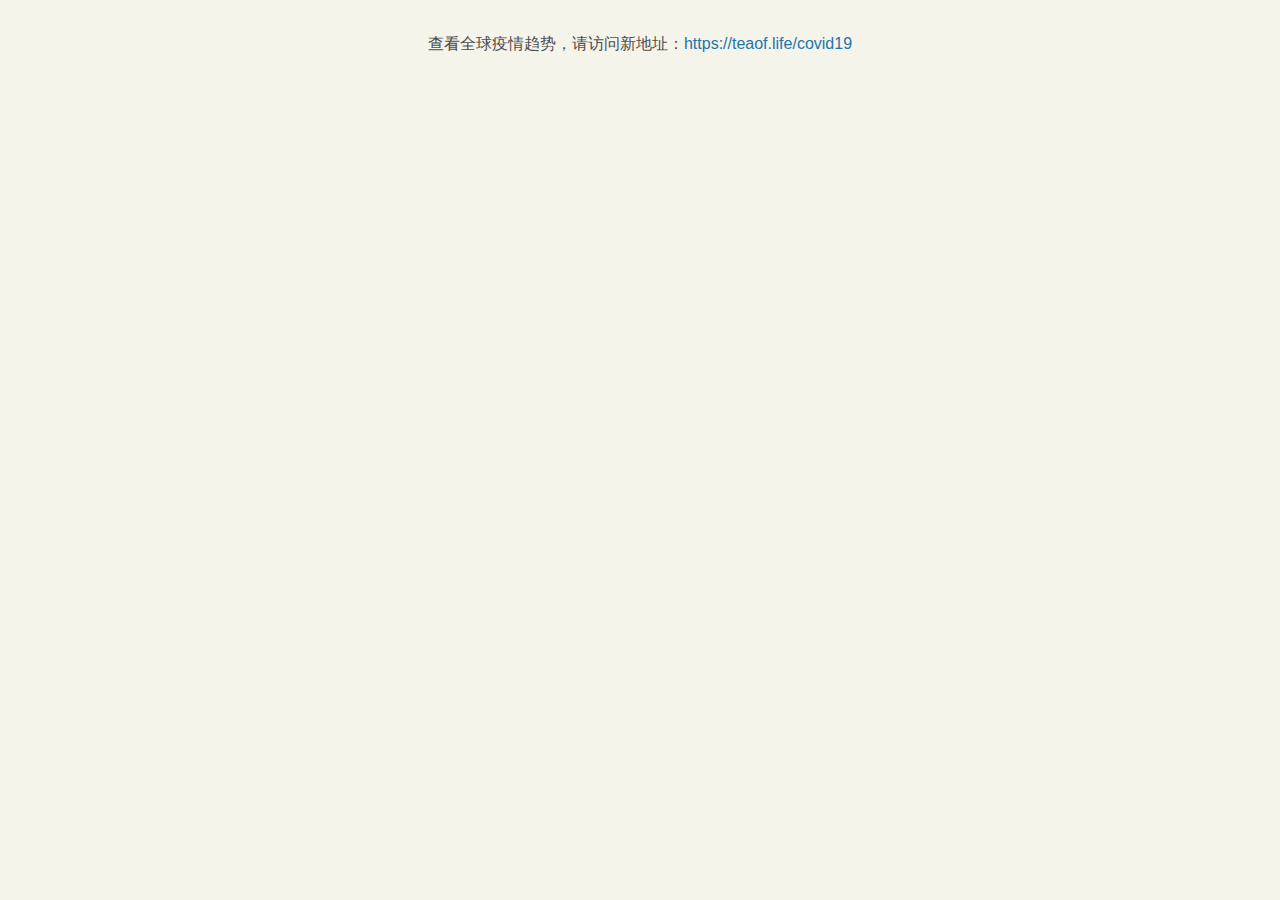
<file: index.html>
<!doctype>
<html>
<head>
  <link href='css/new.css' rel='stylesheet' type='text/css' />
  <!-- <link rel="stylesheet" type="text/css" href="css/toggle-switch.css"/> -->
  <link rel="stylesheet" href="css/trend.css"/>
  <link href='favicon.png' rel='icon'>
  <meta content='width=device-width, initial-scale=1.0' name='viewport'>
  <meta content='text/html; charset=utf-8' http-equiv='content-type' />

  <title>全球新冠肺炎COVID-19疫情发展趋势</title>
  <meta content='全球新冠肺炎COVID-19疫情发展趋势' property='og:title' />
  <meta content='https://teaof.life/corona' property='og:url' />
  <meta content="Global Covid-19 infections trending, 全球新冠肺炎COVID-19疫情发展趋势" property='og:description' />
  <meta content="blog" property="og:type" />
</head>
<body>

查看全球疫情趋势，请访问新地址：<a href="https://teaof.life/covid19">https://teaof.life/covid19</a>   
</body>
  <!-- <footer>数据来源：柏林晨报；数据可视化：生茶</footer> -->
  <!-- Global site tag (gtag.js) - Google Analytics -->
  <script async src="https://www.googletagmanager.com/gtag/js?id=UA-64121308-2"></script>
  <script>
    window.dataLayer = window.dataLayer || [];
    function gtag(){dataLayer.push(arguments);}
    gtag('js', new Date());

    gtag('config', 'UA-64121308-2');
  </script>
  </html>
</file>
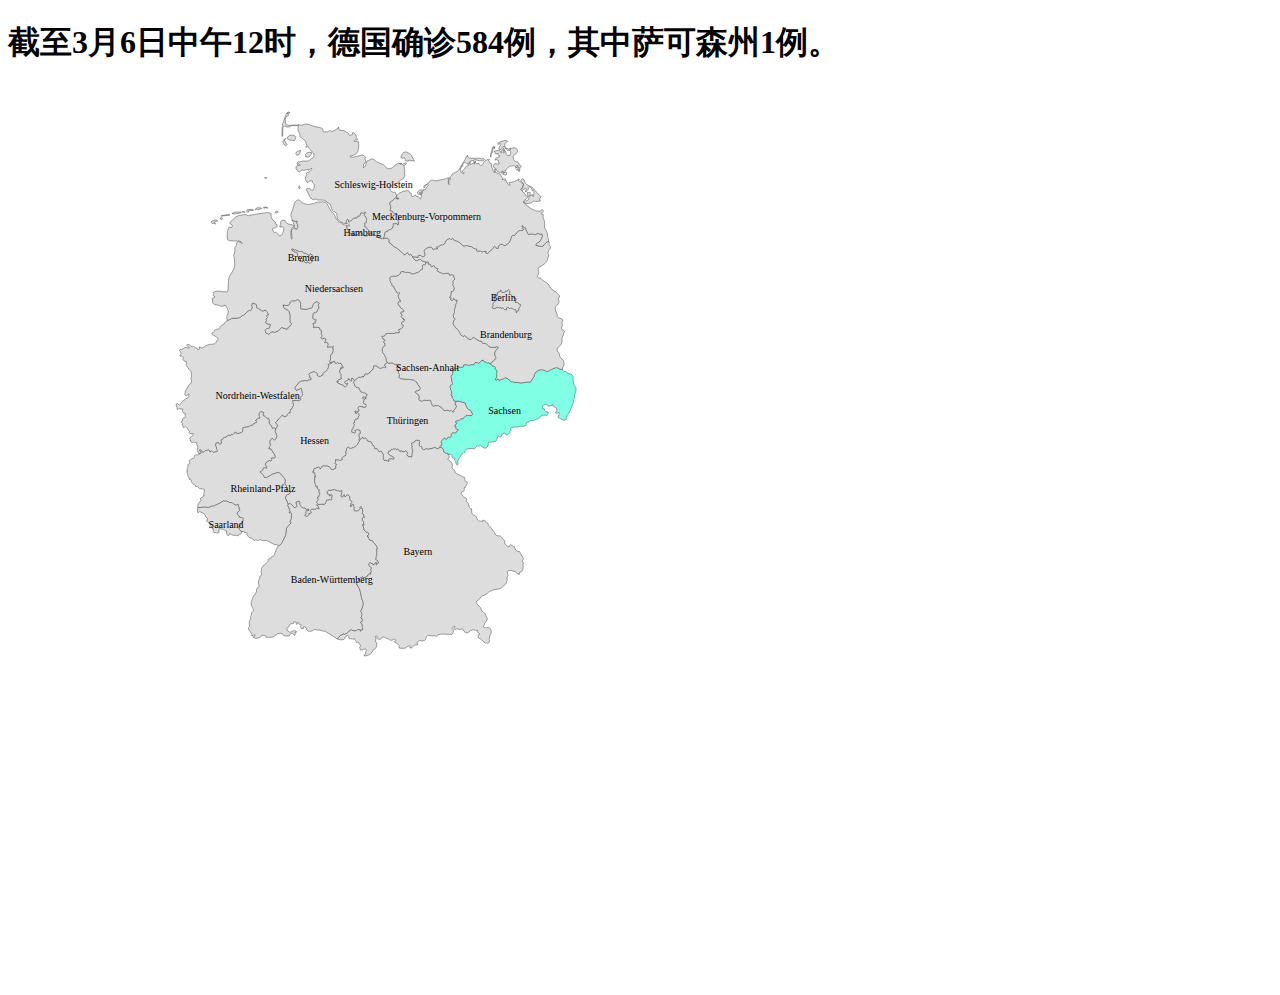
<file: corona.html>
<!DOCTYPE html>
<meta charset="utf-8">
<head>
    <title></title>
</head>
<body>
<script src="d3.min.js"></script>
<script src="topojson.min.js"></script>
    <script src="datamaps.deu.js"></script>
    <h1 id='t1'></h1>
    <div id="convas" style="height: 900px; width: 600px;"></div>
    <script>
        document.title = "截至3月6日中午12时，德国确诊584例，其中萨可森州1例。";
        document.getElementById('t1').innerHTML = document.title;
    var bubble_map = new Datamap({
        element: document.getElementById('convas'),
        scope: 'deu',
        geographyConfig: {
            popupOnHover: true,
            highlightOnHover: true,
            borderColor: '#444',
            borderWidth: 0.5,
        },
    fills: {
    defaultFill: "#dddddd",
    high: 'red',
    middle: '#80ffe5',
    low: '#0f00fa'
    },
    data: {
    'Sachsen': { fillKey: 'middle' },
    },
    setProjection: function (element) {
        var projection = d3.geo.mercator()
            .center([13, 52]) // always in [East Latitude, North Longitude]
            .scale(2500);
        var path = d3.geo.path().projection(projection);
        return { path: path, projection: projection };
    }
    });

    let scale = 0.5;

    let bubbles = [
        {
        centered: "Nordrhein-Westfalen",
        fillKey: "high",
        radius: 324*scale,
        value:324
        },
        {
            centered: "Baden-Württemberg",
            fillKey: "high",
            radius: 89*scale,
        },
        {
            centered: "Bayern",
            fillKey: "high",
            radius: 87*scale,
            value:87
        },
        {
            centered: "Brandenburg",
            fillKey: "high",
            radius: 1*scale,
            value:1
        },
        {
            centered: "Berlin",
            fillKey: "high",
            radius: 15*scale,
            value:15
        },
        {
            centered: "Bremen",
            fillKey: "high",
            radius: 4*scale,
            value:4
        },
        {
            centered: "Hamburg",
            fillKey: "high",
            radius: 8*scale,
            value:8
        },
        {
            centered: "Hessen",
            fillKey: "high",
            radius: 14*scale,
            value:14
        },
        {
            centered: "Mecklenburg-Vorpommern",
            fillKey: "high",
            radius: 5*scale,
            value:5
        },
        {
            centered: "Niedersachsen",
            fillKey: "high",
            radius: 18*scale,
            value:18
        },
        {
            centered: "Rheinland-Pfalz",
            fillKey: "high",
            radius: 9*scale,
            value:9
        },
        {
            centered: "Saarland",
            fillKey: "high",
            radius: 1*scale,
            value:1
        },
        {
            centered: "Sachsen-Anhalt",
            fillKey: "high",
            radius: 0*scale,
            value:0
        },
        {
            centered: "Sachsen",
            fillKey: "high",
            radius: 1*scale,
            value:1
        },
        {
            centered: "Schleswig-Holstein",
            fillKey: "high",
            radius: 7*scale,
            value:7
        },
        {
            centered: "Thüringen",
            fillKey: "high",
            radius: 1*scale,
            value:1
        },
    ];

    bubble_map.labels();
    //ISO ID code for city or <state></state>
    setTimeout(() => { // only start drawing bubbles on the map when map has rendered completely.
        bubble_map.bubbles(bubbles, {
            popupTemplate: function (geo, data) {
                return `<div class="hoverinfo">${data.centered}: ${data.value}</div>`;
            }
        });
    }, 1000);

    window.addEventListener('resize', function() {
        window.bubble_map.resize();
    });
    </script>
</body>

</html>
</file>
<file: css/new.css>
body{padding:0; text-align: center; margin:30px 0;line-height:1.8em;font-size:16px;-webkit-font-smoothing:antialiased;word-wrap:break-word;background-color:#f4f4eb;font-family: 'Source Sans Pro', Arial, Helvetica, sans-serif;color: #4D4D4D;align-items: center;flex-direction: column;}code{font-family:'Cutive Mono', "YuMincho", monospace}h3,.name{font-weight:normal}h3{background:url("fun-line.png") 0 100% no-repeat;margin-left:-2px;padding-left:0px;background-size:20px;font-size:1.2em}p{margin-bottom:1.5em;margin-bottom:1.5em}.pagination{margin:100px 0 40px}a{color:#1D75AB;text-decoration:none}a.page-nav{white-space:nowrap;margin-right:30px;padding:0 10px;border-bottom:1px solid #489CCB;font-size:0.8em}h3{margin-top:50px}h3:first-child{margin-top:0}.post-title{background:none;margin:0;font-size:1.5em}mark{background-color:#F5FFCD}div,a,img{box-sizing:border-box}.header,.footer,.wrapper{width:100%;margin:0 auto;width:450px}.footer,.header{padding:30px 0}.wrapper:after{content:"";display:block;clear:both}.post-header:after{display:block;content:"";background:url("fun-line.png") no-repeat;height:5px;width:20px;background-size:100%;margin:30px 0}.post-header,article{margin-bottom:30px}article img:not(.emoji){padding:20px;border:1px solid #eee}.photos:before,.photos:after,.caption:before,.caption:after{content:"";display:block;clear:both}.photos{position:relative;margin-bottom:15px}.photo{display:inline-block;margin-right:15px;margin-bottom:15px;float:left}.photo img{background-color:#f0f0f0;width:50px;height:50px;border-radius:10px}.photo.p-1:hover ~ .c-1,.photo.p-2:hover ~ .c-2,.photo.p-3:hover ~ .c-3,.photo.p-4:hover ~ .c-4{display:block}.caption{display:none;top:100%;line-height:1;font-size:0.8em;position:absolute}.list{padding-left:15px;list-style-image:url("x.png")}.list li{padding:0;font-size:0.9em;color:#4B4640;margin-bottom:15px}.list a{font-weight:bold}.list a:visited:before{content:"✔️ "}.list time{font-size:12px;margin-top:-8px;display:block;color:#999}img{max-width:100%}hr{margin:40px 70% 40px 0;border:0;border-top:1px solid #A6D2E2}blockquote{margin:40px 0px;padding:10px 20px 10px 50px;border-left:4px double #ddd}blockquote p:first-child{margin-top:0}blockquote p:last-child{margin-bottom:0}

th, td {width: 30%; font-size: xx-large; align-content: center; text-align: center; font-weight: lighter;}
table{align-self: center; text-align: center; align: center; margin: 0 auto; margin-bottom: 18px;}
.checkbox-container label {
  background-color: #dddddd;
  border: 1px solid #f4f4eb;
  border-radius: 20px;
  display: inline-block;
  position: relative;
  transition: all 0.3s ease-out;
  width: 45px;
  height: 25px;
  z-index: 2;
}

.checkbox-container label::after {
  content: ' ';
  background-color: #f4f4eb;
  border-radius: 50%;
  position: absolute;
  top: 1.5px;
  left: 1px;
  transform: translateX(0);
  transition: transform 0.05s linear;
  width: 20px;
  height: 20px;
  z-index: 3;
}

.checkbox-container input {
  visibility: hidden;
  position: absolute;
  z-index: 2;
}

.checkbox-container input:checked + label + .active-circle {
  transform: translate(-50%, -50%) scale(15);
}

.checkbox-container input:checked + label::after {
  transform: translateX(calc(100% + 0.5px));
}

.checkbox-container.green .active-circle,
.checkbox-container.green input:checked + label {
  background-color: #dddddd;
}

path { 
  stroke: steelblue;
  stroke-width: 0.5;
  fill: none;
}

.axis path,
.axis line {
  fill: none;
  stroke: grey;
  stroke-width: 1;
  shape-rendering: crispEdges;
}


.label {
    position:absolute;
}

circle {
    cursor: pointer;
    fill: rgb(166, 189, 219);
}

.donut {
  width: 2rem;
  height: 2rem;
  margin: 2rem;
  border-radius: 50%;
  border: 0.3rem solid #4D4D4D;
  border-top-color: white;
  animation: 1.5s spin infinite linear;

  &.multi {
    border-bottom-color: #4D4D4D;
  }
}
@keyframes spin {
  to {
    transform: rotate(360deg);
  }
}
</file>
<file: css/toggle-switch.css>
@charset "UTF-8";
/*
* CSS TOGGLE SWITCH
*
* Ionuț Colceriu - ghinda.net
* https://github.com/ghinda/css-toggle-switch
*
*/
/* supported values are px, rem-calc, em-calc
 */
/* imports
 */
/* Functions
 */
/* Shared
 */
/* Hide by default
 */
.switch-toggle a,
.switch-light span span {
  display: none; }

/* We can't test for a specific feature,
 * so we only target browsers with support for media queries.
 */
@media only screen {
  /* Checkbox
 */
  .switch-light {
    position: relative;
    display: block;
    /* simulate default browser focus outlines on the switch,
   * when the inputs are focused.
   */ }
    .switch-light::after {
      clear: both;
      content: '';
      display: table; }
    .switch-light *,
    .switch-light *:before,
    .switch-light *:after {
      box-sizing: border-box; }
    .switch-light a {
      display: block;
      transition: all 0.2s ease-out; }
    .switch-light label,
    .switch-light > span {
      /* breathing room for bootstrap/foundation classes.
     */
      line-height: 2em; }
    .switch-light input:focus ~ span a,
    .switch-light input:focus + label {
      outline-width: 2px;
      outline-style: solid;
      outline-color: Highlight;
      /* Chrome/Opera gets its native focus styles.
     */ } }
    @media only screen and (-webkit-min-device-pixel-ratio: 0) {
      .switch-light input:focus ~ span a,
      .switch-light input:focus + label {
        outline-color: -webkit-focus-ring-color;
        outline-style: auto; } }

@media only screen {
  /* don't hide the input from screen-readers and keyboard access
 */
  .switch-light input {
    position: absolute;
    opacity: 0;
    z-index: 3; }
  .switch-light input:checked ~ span a {
    right: 0%; }
  /* inherit from label
 */
  .switch-light strong {
    font-weight: inherit; }
  .switch-light > span {
    position: relative;
    overflow: hidden;
    display: block;
    min-height: 2em;
    /* overwrite 3rd party classes padding
   * eg. bootstrap .alert
   */
    padding: 0;
    text-align: left; }
  .switch-light span span {
    position: relative;
    z-index: 2;
    display: block;
    float: left;
    width: 50%;
    text-align: center;
    user-select: none; }
  .switch-light a {
    position: absolute;
    right: 50%;
    top: 0;
    z-index: 1;
    display: block;
    width: 50%;
    height: 100%;
    padding: 0; }
  /* bootstrap 4 tweaks
*/
  .switch-light.row {
    display: flex; }
  .switch-light .alert-light {
    color: #4D4D4D; }
  /* Radio Switch
 */
  .switch-toggle {
    position: relative;
    display: block;
    /* simulate default browser focus outlines on the switch,
   * when the inputs are focused.
   */
    /* For callout panels in foundation
  */
    padding: 0 !important;
    /* 2 items
   */
    /* 3 items
   */
    /* 4 items
   */
    /* 5 items
   */
    /* 6 items
   */ }
    .switch-toggle::after {
      clear: both;
      content: '';
      display: table; }
    .switch-toggle *,
    .switch-toggle *:before,
    .switch-toggle *:after {
      box-sizing: border-box; }
    .switch-toggle a {
      display: block;
      transition: all 0.2s ease-out; }
    .switch-toggle label,
    .switch-toggle > span {
      /* breathing room for bootstrap/foundation classes.
     */
      line-height: 2em; }
    .switch-toggle input:focus ~ span a,
    .switch-toggle input:focus + label {
      outline-width: 2px;
      outline-style: solid;
      outline-color: Highlight;
      /* Chrome/Opera gets its native focus styles.
     */ } }
    @media only screen and (-webkit-min-device-pixel-ratio: 0) {
      .switch-toggle input:focus ~ span a,
      .switch-toggle input:focus + label {
        outline-color: -webkit-focus-ring-color;
        outline-style: auto; } }

@media only screen {
    .switch-toggle input {
      position: absolute;
      left: 0;
      opacity: 0; }
    .switch-toggle input + label {
      position: relative;
      z-index: 2;
      display: block;
      float: left;
      padding: 0 0.5em;
      margin: 0;
      text-align: center; }
    .switch-toggle a {
      position: absolute;
      top: 0;
      left: 0;
      padding: 0;
      z-index: 1;
      width: 10px;
      height: 100%; }
    .switch-toggle label:nth-child(2):nth-last-child(4),
    .switch-toggle label:nth-child(2):nth-last-child(4) ~ label,
    .switch-toggle label:nth-child(2):nth-last-child(4) ~ a {
      width: 50%; }
    .switch-toggle label:nth-child(2):nth-last-child(4) ~ input:checked:nth-child(3) + label ~ a {
      left: 50%; }
    .switch-toggle label:nth-child(2):nth-last-child(6),
    .switch-toggle label:nth-child(2):nth-last-child(6) ~ label,
    .switch-toggle label:nth-child(2):nth-last-child(6) ~ a {
      width: 33.33%; }
    .switch-toggle label:nth-child(2):nth-last-child(6) ~ input:checked:nth-child(3) + label ~ a {
      left: 33.33%; }
    .switch-toggle label:nth-child(2):nth-last-child(6) ~ input:checked:nth-child(5) + label ~ a {
      left: 66.66%; }
    .switch-toggle label:nth-child(2):nth-last-child(8),
    .switch-toggle label:nth-child(2):nth-last-child(8) ~ label,
    .switch-toggle label:nth-child(2):nth-last-child(8) ~ a {
      width: 25%; }
    .switch-toggle label:nth-child(2):nth-last-child(8) ~ input:checked:nth-child(3) + label ~ a {
      left: 25%; }
    .switch-toggle label:nth-child(2):nth-last-child(8) ~ input:checked:nth-child(5) + label ~ a {
      left: 50%; }
    .switch-toggle label:nth-child(2):nth-last-child(8) ~ input:checked:nth-child(7) + label ~ a {
      left: 75%; }
    .switch-toggle label:nth-child(2):nth-last-child(10),
    .switch-toggle label:nth-child(2):nth-last-child(10) ~ label,
    .switch-toggle label:nth-child(2):nth-last-child(10) ~ a {
      width: 20%; }
    .switch-toggle label:nth-child(2):nth-last-child(10) ~ input:checked:nth-child(3) + label ~ a {
      left: 20%; }
    .switch-toggle label:nth-child(2):nth-last-child(10) ~ input:checked:nth-child(5) + label ~ a {
      left: 40%; }
    .switch-toggle label:nth-child(2):nth-last-child(10) ~ input:checked:nth-child(7) + label ~ a {
      left: 60%; }
    .switch-toggle label:nth-child(2):nth-last-child(10) ~ input:checked:nth-child(9) + label ~ a {
      left: 80%; }
    .switch-toggle label:nth-child(2):nth-last-child(12),
    .switch-toggle label:nth-child(2):nth-last-child(12) ~ label,
    .switch-toggle label:nth-child(2):nth-last-child(12) ~ a {
      width: 16.6%; }
    .switch-toggle label:nth-child(2):nth-last-child(12) ~ input:checked:nth-child(3) + label ~ a {
      left: 16.6%; }
    .switch-toggle label:nth-child(2):nth-last-child(12) ~ input:checked:nth-child(5) + label ~ a {
      left: 33.2%; }
    .switch-toggle label:nth-child(2):nth-last-child(12) ~ input:checked:nth-child(7) + label ~ a {
      left: 49.8%; }
    .switch-toggle label:nth-child(2):nth-last-child(12) ~ input:checked:nth-child(9) + label ~ a {
      left: 66.4%; }
    .switch-toggle label:nth-child(2):nth-last-child(12) ~ input:checked:nth-child(11) + label ~ a {
      left: 83%; }
  /* Candy Theme
 * Based on the "Sort Switches / Toggles (PSD)" by Ormal Clarck
 * http://www.premiumpixels.com/freebies/sort-switches-toggles-psd/
 */
  .switch-toggle.switch-candy,
  .switch-light.switch-candy > span {
    background-color: #2d3035;
    border-radius: 0px;
    box-shadow: inset 0 2px 6px rgba(0, 0, 0, 0.3), 0 1px 0 rgba(255, 255, 255, 0.2); }
  .switch-light.switch-candy span span,
  .switch-light.switch-candy input:checked ~ span span:first-child,
  .switch-toggle.switch-candy label {
    color: #fff;
    font-weight: bold;
    text-align: center;
    text-shadow: 0px 0px 0px #191b1e; }
  .switch-light.switch-candy input ~ span span:first-child,
  .switch-light.switch-candy input:checked ~ span span:nth-child(2),
  .switch-candy input:checked + label {
    color: #4D4D4D;
    text-shadow: 0 0px 0 rgba(255, 255, 255, 0.5); }
  .switch-candy a {
    border: 1px solid #4D4D4D;
    border-radius: 0px;
    box-shadow: 0 1px 0px rgba(0, 0, 0, 0.2), inset 0 0px 0px rgba(255, 255, 255, 0.45);
    background-color: #f4f4eb;
    background-image: linear-gradient(rgba(255, 255, 255, 0.2), transparent); }
  .switch-candy-blue a {
    background-color: #38a3d4; }
  .switch-candy-yellow a {
    background-color: #f5e560; }
  /* iOS Theme
*/
  .switch-ios.switch-light span span {
    color: #888b92; }
  .switch-ios.switch-light a {
    left: 0;
    top: 0;
    width: 2em;
    height: 2em;
    background-color: #fff;
    border-radius: 100%;
    border: 0.25em solid #D8D9DB;
    transition: all .2s ease-out; }
  .switch-ios.switch-light > span {
    display: block;
    width: 100%;
    height: 2em;
    background-color: #D8D9DB;
    border-radius: 1.75em;
    transition: all .4s ease-out; }
  .switch-ios.switch-light > span span {
    position: absolute;
    top: 0;
    left: 0;
    width: 100%;
    opacity: 0;
    line-height: 1.875em;
    vertical-align: middle;
    transition: all .2s ease-out; }
    .switch-ios.switch-light > span span:first-of-type {
      opacity: 1;
      padding-left: 1.875em; }
    .switch-ios.switch-light > span span:last-of-type {
      padding-right: 1.875em; }
  .switch-ios.switch-light input:checked ~ span a {
    left: 100%;
    border-color: #4BD865;
    margin-left: -2em; }
  .switch-ios.switch-light input:checked ~ span {
    border-color: #4BD865;
    box-shadow: inset 0 0 0 30px #4BD865; }
  .switch-ios.switch-light input:checked ~ span span:first-of-type {
    opacity: 0; }
  .switch-ios.switch-light input:checked ~ span span:last-of-type {
    opacity: 1;
    color: #fff; }
  .switch-ios.switch-toggle {
    background-color: #D8D9DB;
    border-radius: 30px;
    box-shadow: inset rgba(0, 0, 0, 0.1) 0 1px 0; }
    .switch-ios.switch-toggle a {
      background-color: #4BD865;
      border: 0.125em solid #D8D9DB;
      border-radius: 1.75em;
      transition: all 0.12s ease-out; }
    .switch-ios.switch-toggle label {
      height: 2.4em;
      color: #888b92;
      line-height: 2.4em;
      vertical-align: middle; }
  .switch-ios input:checked + label {
    color: #3e4043; }
  /* Holo Theme
 */
  .switch-toggle.switch-holo,
  .switch-light.switch-holo > span {
    background-color: #464747;
    border-radius: 1px;
    box-shadow: inset rgba(0, 0, 0, 0.1) 0 1px 0;
    color: #fff;
    text-transform: uppercase; }
  .switch-holo label {
    color: #fff; }
  .switch-holo > span span {
    opacity: 0;
    transition: all 0.1s; }
    .switch-holo > span span:first-of-type {
      opacity: 1; }
  .switch-holo > span span,
  .switch-holo label {
    font-size: 85%;
    line-height: 2.15625em; }
  .switch-holo a {
    background-color: #666;
    border-radius: 1px;
    box-shadow: inset rgba(255, 255, 255, 0.2) 0 1px 0, inset rgba(0, 0, 0, 0.3) 0 -1px 0; }
  /* Selected ON switch-light
*/
  .switch-holo.switch-light input:checked ~ span a {
    background-color: #0E88B1; }
  .switch-holo.switch-light input:checked ~ span span:first-of-type {
    opacity: 0; }
  .switch-holo.switch-light input:checked ~ span span:last-of-type {
    opacity: 1; }
  /* Material Theme
 */
  /* switch-light
 */
  .switch-light.switch-material a {
    top: -0.1875em;
    width: 1.75em;
    height: 1.75em;
    border-radius: 50%;
    background: #fafafa;
    box-shadow: 0 0.125em 0.125em 0 rgba(0, 0, 0, 0.14), 0 0.1875em 0.125em -0.125em rgba(0, 0, 0, 0.2), 0 0.125em 0.25em 0 rgba(0, 0, 0, 0.12);
    transition: right 0.28s cubic-bezier(0.4, 0, 0.2, 1); }
  .switch-material.switch-light {
    overflow: visible; }
    .switch-material.switch-light::after {
      clear: both;
      content: '';
      display: table; }
  .switch-material.switch-light > span {
    overflow: visible;
    position: relative;
    top: 0.1875em;
    width: 3.25em;
    height: 1.5em;
    min-height: auto;
    border-radius: 1em;
    background: rgba(0, 0, 0, 0.26); }
  .switch-material.switch-light span span {
    position: absolute;
    clip: rect(0 0 0 0); }
  .switch-material.switch-light input:checked ~ span a {
    right: 0;
    background: #3f51b5;
    box-shadow: 0 0.1875em 0.25em 0 rgba(0, 0, 0, 0.14), 0 0.1875em 0.1875em -0.125em rgba(0, 0, 0, 0.2), 0 0.0625em 0.375em 0 rgba(0, 0, 0, 0.12); }
  .switch-material.switch-light input:checked ~ span {
    background: rgba(63, 81, 181, 0.5); }
  /* switch-toggle
 */
  .switch-toggle.switch-material {
    overflow: visible; }
    .switch-toggle.switch-material::after {
      clear: both;
      content: '';
      display: table; }
  .switch-toggle.switch-material a {
    top: 48%;
    width: 0.375em !important;
    height: 0.375em;
    margin-left: 0.25em;
    background: #3f51b5;
    border-radius: 100%;
    transform: translateY(-50%);
    transition: transform .4s ease-in; }
  .switch-toggle.switch-material label {
    color: rgba(0, 0, 0, 0.54);
    font-size: 1em; }
  .switch-toggle.switch-material label:before {
    content: '';
    position: absolute;
    top: 48%;
    left: 0;
    display: block;
    width: 0.875em;
    height: 0.875em;
    border-radius: 100%;
    border: 0.125em solid rgba(0, 0, 0, 0.54);
    transform: translateY(-50%); }
  .switch-toggle.switch-material input:checked + label:before {
    border-color: #3f51b5; }
  /* ripple
 */
  .switch-light.switch-material > span:before,
  .switch-light.switch-material > span:after,
  .switch-toggle.switch-material label:after {
    content: '';
    position: absolute;
    top: 0;
    left: 0;
    z-index: 3;
    display: block;
    width: 4em;
    height: 4em;
    border-radius: 100%;
    background: #3f51b5;
    opacity: .4;
    margin-left: -1.25em;
    margin-top: -1.25em;
    transform: scale(0);
    transition: opacity .4s ease-in; }
  .switch-light.switch-material > span:after {
    left: auto;
    right: 0;
    margin-left: 0;
    margin-right: -1.25em; }
  .switch-toggle.switch-material label:after {
    width: 3.25em;
    height: 3.25em;
    margin-top: -0.75em; }
  @keyframes materialRipple {
    0% {
      transform: scale(0); }
    20% {
      transform: scale(1); }
    100% {
      opacity: 0;
      transform: scale(1); } }
  .switch-material.switch-light input:not(:checked) ~ span:after,
  .switch-material.switch-light input:checked ~ span:before,
  .switch-toggle.switch-material input:checked + label:after {
    animation: materialRipple .4s ease-in; }
  /* trick to prevent the default checked ripple animation from showing
 * when the page loads.
 * the ripples are hidden by default, and shown only when the input is focused.
 */
  .switch-light.switch-material.switch-light input ~ span:before,
  .switch-light.switch-material.switch-light input ~ span:after,
  .switch-material.switch-toggle input + label:after {
    visibility: hidden; }
  .switch-light.switch-material.switch-light input:focus:checked ~ span:before,
  .switch-light.switch-material.switch-light input:focus:not(:checked) ~ span:after,
  .switch-material.switch-toggle input:focus:checked + label:after {
    visibility: visible; } }

/* Bugfix for older Webkit, including mobile Webkit. Adapted from
 * http://css-tricks.com/webkit-sibling-bug/
 */
@media only screen and (-webkit-max-device-pixel-ratio: 2) and (max-device-width: 80em) {
  .switch-light,
  .switch-toggle {
    -webkit-animation: webkitSiblingBugfix infinite 1s; } }

@-webkit-keyframes webkitSiblingBugfix {
  from {
    -webkit-transform: translate3d(0, 0, 0); }
  to {
    -webkit-transform: translate3d(0, 0, 0); } }

/*# sourceMappingURL=toggle-switch.css.map */
</file>
<file: css/trend.css>
/*@import url(//fonts.googleapis.com/css?family=Open+Sans:400,700);*/

svg {
  font: 14px 'Open Sans';
}

.axis path,
.axis line {
  fill: none;
  stroke: #000;
  shape-rendering: crispEdges;
}

.axis text {
  fill: #4D4D4D;
}

.axis .tick line {
  stroke: rgba(0, 0, 0, 0.1);
}

.area {
  stroke-width: 3;
  fill: rgba(0, 0, 0, 0.2);
}

.area.outer,
.legend .outer {
  fill: rgba(230, 230, 255, 0.8);
  stroke: rgba(216, 216, 255, 0.8);
}

.area.inner,
.legend .inner {
  fill: rgba(127, 127, 255, 0.8);
  stroke: rgba(96, 96, 255, 0.8);
}
.area.sum0,
.legend .sum0 {
  /*fill: rgba(0, 0, 0, 0.2);*/
  stroke: #34AAEB;
}
.area.sum1,
.legend .sum1 {
  /*fill: gray;*/
  stroke: #9151EB;
}
.area.sum2,
.legend .sum2 {
  /*fill: #E88E98;*/
  stroke: #E88E98;
}
.area.sum3,
.legend .sum3 {
  /*fill: #EB366E;*/
  stroke: #EB366E;
}
.area.sum4,
.legend .sum4 {
  /*fill: #FFE85E;*/
  stroke: #FFE85E;
}
.area.sum5,
.legend .sum5 {
  /*fill: #66CC7C;*/
  stroke: #66CC7C;
}
.area.sum6,
.legend .sum6 {
  /*fill: #EE51FF;*/
  stroke: #EE51FF;
}
.area.sum7,
.legend .sum7 {
  /*fill: #DCA252;*/
  stroke: #DCA252;
}
.area.sum8,
.legend .sum8 {
  /*fill: #51DBD4;*/
  stroke: #51DBD4;
}
.area.sum9,
.legend .sum9 {
  /*fill: #AFFF3D;*/
  stroke: #AFFF3D;
}
.area.sum10,
.legend .sum10 {
  /*fill: #BDCC2D;*/
  stroke: #BDCC2D;
}
.area.sum11,
.legend .sum11 {
  /*fill: #FFCD69;*/
  stroke: #FFCD69;
}
.area.sum12,
.legend .sum12 {
  /*fill: #CC8F17;*/
  stroke: #CC8F17;
}
.area.sum13,
.legend .sum13 {
  /*fill: #FF975E;*/
  stroke: #FF975E;
}
.area.sum14,
.legend .sum14 {
  /*fill: #FF6512;*/
  stroke: #FF6512;
}
.area.sum15,
.legend .sum15 {
  /*fill: #FF5EB7;*/
  stroke: #FF5EB7;
}
.area.sum16,
.legend .sum16 {
  fill: #CC0E77;
  stroke: #CC0E77;
  opacity: 0.2;
}

.median-line,
.legend .median-line {
  fill: none;
  stroke: #CC0E77;
  stroke-width: 2;
}

.area.confirmed,
.legend .death {
  fill: #d14f69;
  stroke: #d14f69;
  opacity: 0.2;
}

.confirmed-line,
.legend .confirmed-line {
  fill: none;
  stroke: #d14f69;
  stroke-width: 1;
}

.area.recovered,
.legend .death {
  fill: #70c66b;
  stroke: #70c66b;
  opacity: 0.2;
}

.recovered-line,
.legend .recovered-line {
  fill: none;
  stroke: #70c66b;
  stroke-width: 1;
}

.area.death,
.legend .death {
  fill: #4D4D4D;
  stroke: #4D4D4D;
  opacity: 0.2;
}

.death-line,
.legend .death-line {
  fill: none;
  stroke: #4D4D4D;
  stroke-width: 1;
}

.legend .legend-bg {
  fill: rgba(0, 0, 0, 0.2);
  stroke: rgba(0, 0, 0, 0.5);
  stroke-width:1;
}

.legend {
  font-size: 12px;
  stroke-width:2.5;
  fill: rgba(0, 0, 0, 0.2);
}

.marker.client .marker-bg,
.marker.client path {
  fill: rgba(51, 51, 51, 1.0);
  stroke: #4D4D4D;
  stroke-width: 3;
  color: black;
}

.marker.server .marker-bg,
.marker.server path {
  fill: rgba(0, 153, 51, 0.8);
  stroke: rgba(0, 153, 51, 0.8);
  stroke-width: 3;
}

.marker path {
  fill: none;
}

.legend text,
.marker text {
  fill: white;
  font-weight: lighter;
  font-size: small;
}

.marker text {
  text-anchor: middle;
}

.confirmed-label{
  fill: #d14f69;
}

.recovered-label{
  fill: #70c66b;
}

.death-label{
  fill: #4D4D4D;
}
</file>
